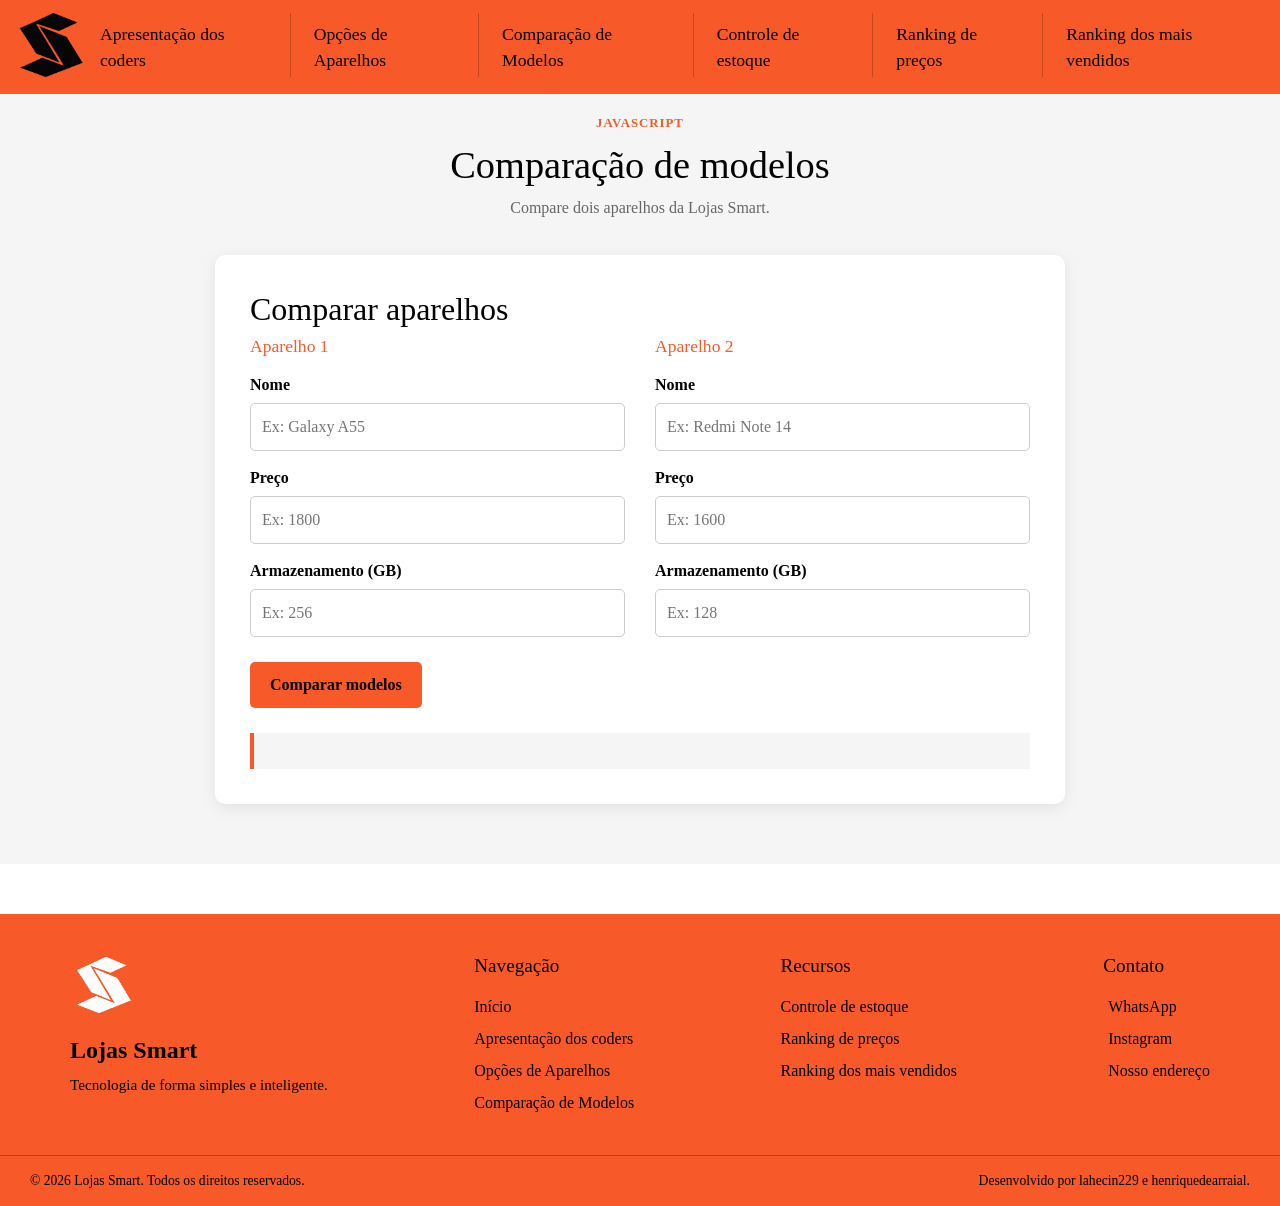
<file: comparacao.html>
<!DOCTYPE html>
<html lang="pt-br">
<head>
    <meta charset="UTF-8">
    <meta name="viewport" content="width=device-width, initial-scale=1.0">
    <title>Comparação - Lojas Smart</title>
    <link rel="stylesheet" href="styles.css">
    <link href="https://cdn.jsdelivr.net/npm/bootstrap@5.3.8/dist/css/bootstrap.min.css" rel="stylesheet">
</head>

<body class="d-flex flex-column min-vh-100">

<nav class="navbar navbar-expand-lg navbar-color fixed-top">
  <div class="container-fluid">
    <a class="navbar-brand p-0 m-0" href="index.html">
        <img id="logosomente" src="/imagens/logoonlyblack.png" alt="Logo">
    </a>
    <button class="navbar-toggler" type="button" data-bs-toggle="collapse" data-bs-target="#navbarSupportedContent" aria-controls="navbarSupportedContent" aria-expanded="false" aria-label="Toggle navigation">
      <span class="navbar-toggler-icon"></span>
    </button>
    <div class="collapse navbar-collapse align-items-center" id="navbarSupportedContent">
      <ul class="navbar-nav me-auto mb-2 mb-lg-0">
        <li class="nav-item ">
          <a class="nav-link navbar-textos" href="devs.html">Apresentação dos coders</a>
        </li>  
        <li class="nav-item">
          <a class="nav-link navbar-textos" href="aparelhos.html">Opções de Aparelhos</a>
        </li>       
        <li class="nav-item">
          <a class="nav-link navbar-textos" href="comparacao.html">Comparação de Modelos</a>
        </li>
        <li class="nav-item">
          <a class="nav-link navbar-textos" href="estoque.html">Controle de estoque</a>
        </li>
        <li class="nav-item">
          <a class="nav-link navbar-textos" href="rankingdeprecos.html">Ranking de preços</a>
        </li>
         <li class="nav-item">
          <a class="nav-link navbar-textos" href="rankingmaisvendidos.html">Ranking dos mais vendidos</a>
        </li>
     </ul>
    </div>
  </div>
</nav>

<main class="pagina-js flex-grow-1">

    <div class="titulo-js">
        <span>JAVASCRIPT</span>
        <h1>Comparação de modelos</h1>
        <p>Compare dois aparelhos da Lojas Smart.</p>
    </div>

    <div class="problema-js">

        <h2>Comparar aparelhos</h2>

        <div class="comparacao-inputs">

            <div>
                <h3>Aparelho 1</h3>

                <label>Nome</label>
                <input type="text" id="nome1" placeholder="Ex: Galaxy A55">

                <label>Preço</label>
                <input type="number" id="preco1" placeholder="Ex: 1800">

                <label>Armazenamento (GB)</label>
                <input type="number" id="armazenamento1" placeholder="Ex: 256">
            </div>

            <div>
                <h3>Aparelho 2</h3>

                <label>Nome</label>
                <input type="text" id="nome2" placeholder="Ex: Redmi Note 14">

                <label>Preço</label>
                <input type="number" id="preco2" placeholder="Ex: 1600">

                <label>Armazenamento (GB)</label>
                <input type="number" id="armazenamento2" placeholder="Ex: 128">
            </div>

        </div>

        <button onclick="compararModelos()">Comparar modelos</button>

        <div id="resultadoComparacao" class="resultado-js"></div>

    </div>

</main>

<footer class="footer">

        <div class="footer-container">

            <div class="footer-logo">
                <img src="/imagens/logoonlywhite.png" alt="Logo Lojas Smart">
                <p>Lojas Smart</p>
                <span>Tecnologia de forma simples e inteligente.</span>
            </div>

            <div class="footer-links">
                <h3>Navegação</h3>

                <a href="index.html">Início</a>
                <a href="devs.html">Apresentação dos coders</a>
                <a href="aparelhos.html">Opções de Aparelhos</a>
                <a href="comparacao.html">Comparação de Modelos</a>
            </div>

            <div class="footer-links">
                <h3>Recursos</h3>

                <a href="estoque.html">Controle de estoque</a>
                <a href="rankingdeprecos.html">Ranking de preços</a>
                <a href="rankingmaisvendidos.html">Ranking dos mais vendidos</a>
            </div>

            <div class="footer-contact">
                <h3>Contato</h3>

                <a href="https://api.whatsapp.com/send/?phone=5589994171821&text&type=phone_number&app_absent=0" target="_blank">
                    <i class="fa-brands fa-whatsapp"></i>
                    WhatsApp
                </a>

                <a href="https://www.instagram.com/lojassmartflo" target="_blank">
                    <i class="fa-brands fa-instagram"></i>
                    Instagram
                </a>

                <a href="https://www.google.com/maps/place/BR-343,+1025+-+Irapu%C3%A3+II,+Floriano+-+PI,+64800-490/data=!4m2!3m1!1s0x7837cded65110ab:0x494843c5d1ee0889" target="_blank">
                    <i class="fa-solid fa-location-dot"></i>
                    Nosso endereço
                </a>
            </div>

        </div>

        <div class="footer-bottom">
            <p>© 2026 Lojas Smart. Todos os direitos reservados.</p>
            <p>Desenvolvido por lahecin229 e henriquedearraial.</p>
        </div>

    </footer>


<script src="script.js"></script>

</body>
</html>
</file>
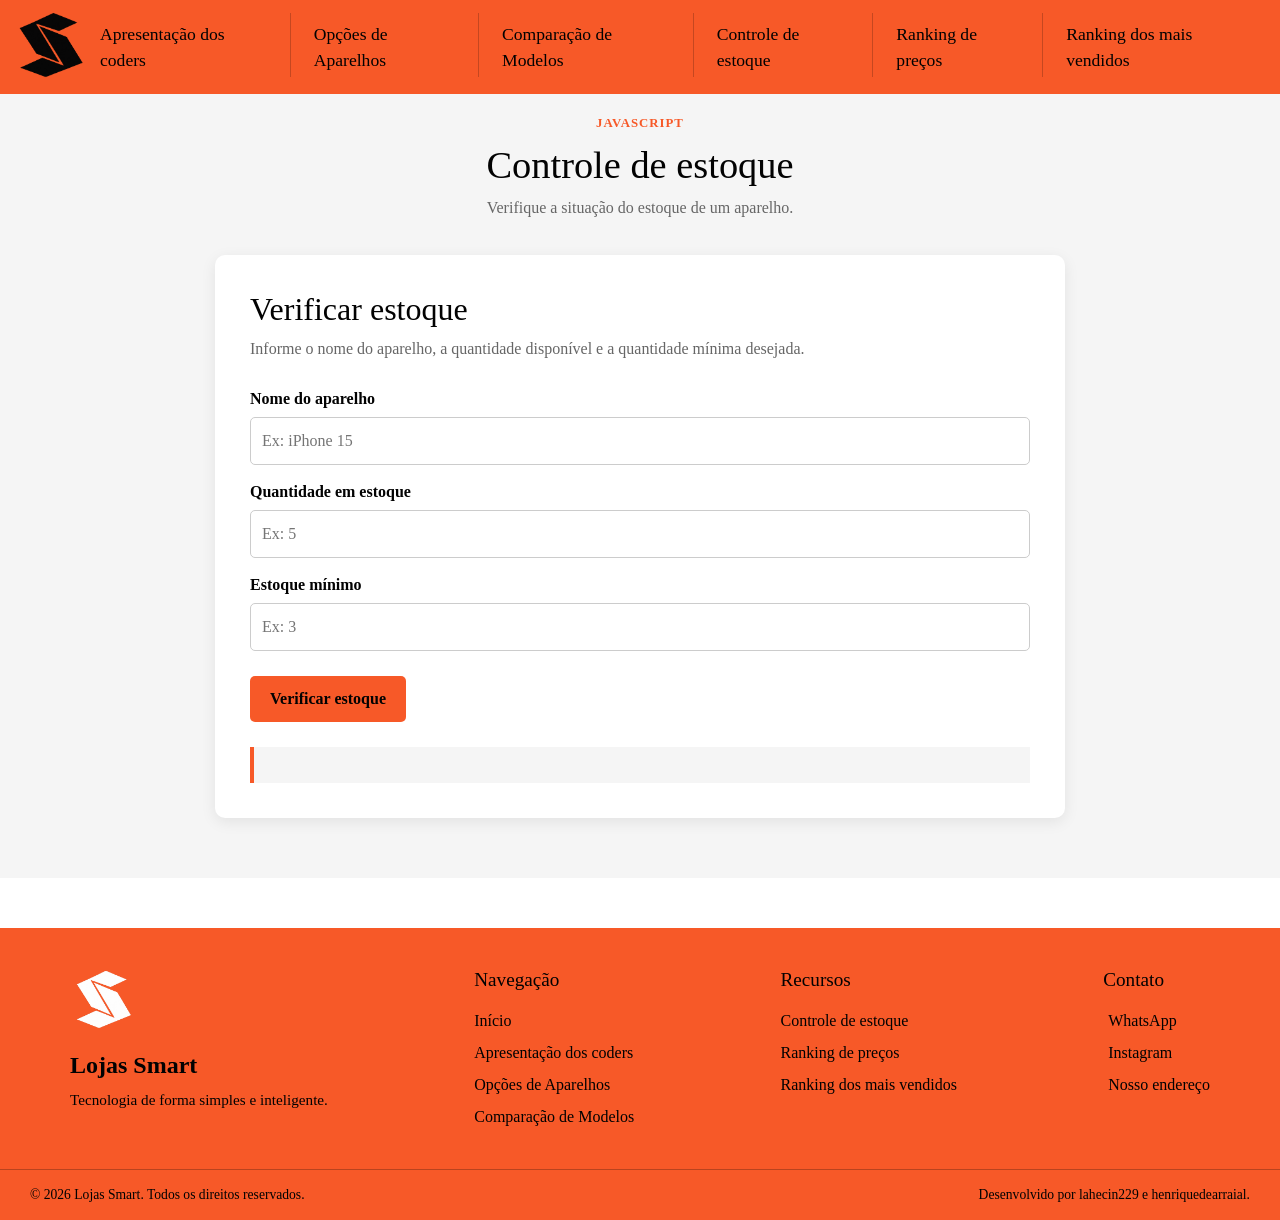
<file: estoque.html>
<!DOCTYPE html>
<html lang="pt-br">
<head>
    <meta charset="UTF-8">
    <meta name="viewport" content="width=device-width, initial-scale=1.0">
    <title>Estoque - Lojas Smart</title>
    <link rel="stylesheet" href="styles.css">
    <link href="https://cdn.jsdelivr.net/npm/bootstrap@5.3.8/dist/css/bootstrap.min.css" rel="stylesheet">
</head>

<body class="d-flex flex-column min-vh-100">

<nav class="navbar navbar-expand-lg navbar-color fixed-top">
  <div class="container-fluid">
    <a class="navbar-brand p-0 m-0" href="index.html">
        <img id="logosomente" src="/imagens/logoonlyblack.png" alt="Logo">
    </a>
    <button class="navbar-toggler" type="button" data-bs-toggle="collapse" data-bs-target="#navbarSupportedContent" aria-controls="navbarSupportedContent" aria-expanded="false" aria-label="Toggle navigation">
      <span class="navbar-toggler-icon"></span>
    </button>
    <div class="collapse navbar-collapse align-items-center" id="navbarSupportedContent">
      <ul class="navbar-nav me-auto mb-2 mb-lg-0">
        <li class="nav-item ">
          <a class="nav-link navbar-textos" href="devs.html">Apresentação dos coders</a>
        </li>  
        <li class="nav-item">
          <a class="nav-link navbar-textos" href="aparelhos.html">Opções de Aparelhos</a>
        </li>       
        <li class="nav-item">
          <a class="nav-link navbar-textos" href="comparacao.html">Comparação de Modelos</a>
        </li>
        <li class="nav-item">
          <a class="nav-link navbar-textos" href="estoque.html">Controle de estoque</a>
        </li>
        <li class="nav-item">
          <a class="nav-link navbar-textos" href="rankingdeprecos.html">Ranking de preços</a>
        </li>
         <li class="nav-item">
          <a class="nav-link navbar-textos" href="rankingmaisvendidos.html">Ranking dos mais vendidos</a>
        </li>
     </ul>
    </div>
  </div>
</nav>

<main class="pagina-js flex-grow-1">

    <div class="titulo-js">
        <span>JAVASCRIPT</span>
        <h1>Controle de estoque</h1>
        <p>Verifique a situação do estoque de um aparelho.</p>
    </div>

    <div class="problema-js">

        <h2>Verificar estoque</h2>

        <p>
            Informe o nome do aparelho, a quantidade disponível
            e a quantidade mínima desejada.
        </p>

        <label>Nome do aparelho</label>
        <input type="text" id="produtoEstoque" placeholder="Ex: iPhone 15">

        <label>Quantidade em estoque</label>
        <input type="number" id="quantidadeEstoque" placeholder="Ex: 5">

        <label>Estoque mínimo</label>
        <input type="number" id="estoqueMinimo" placeholder="Ex: 3">

        <button onclick="verificarEstoque()">Verificar estoque</button>

        <div id="resultadoEstoque" class="resultado-js"></div>

    </div>

</main>

<footer class="footer">

        <div class="footer-container">

            <div class="footer-logo">
                <img src="/imagens/logoonlywhite.png" alt="Logo Lojas Smart">
                <p>Lojas Smart</p>
                <span>Tecnologia de forma simples e inteligente.</span>
            </div>

            <div class="footer-links">
                <h3>Navegação</h3>

                <a href="index.html">Início</a>
                <a href="devs.html">Apresentação dos coders</a>
                <a href="aparelhos.html">Opções de Aparelhos</a>
                <a href="comparacao.html">Comparação de Modelos</a>
            </div>

            <div class="footer-links">
                <h3>Recursos</h3>

                <a href="estoque.html">Controle de estoque</a>
                <a href="rankingdeprecos.html">Ranking de preços</a>
                <a href="rankingmaisvendidos.html">Ranking dos mais vendidos</a>
            </div>

            <div class="footer-contact">
                <h3>Contato</h3>

                <a href="https://api.whatsapp.com/send/?phone=5589994171821&text&type=phone_number&app_absent=0" target="_blank">
                    <i class="fa-brands fa-whatsapp"></i>
                    WhatsApp
                </a>

                <a href="https://www.instagram.com/lojassmartflo" target="_blank">
                    <i class="fa-brands fa-instagram"></i>
                    Instagram
                </a>

                <a href="https://www.google.com/maps/place/BR-343,+1025+-+Irapu%C3%A3+II,+Floriano+-+PI,+64800-490/data=!4m2!3m1!1s0x7837cded65110ab:0x494843c5d1ee0889" target="_blank">
                    <i class="fa-solid fa-location-dot"></i>
                    Nosso endereço
                </a>
            </div>

        </div>

        <div class="footer-bottom">
            <p>© 2026 Lojas Smart. Todos os direitos reservados.</p>
            <p>Desenvolvido por lahecin229 e henriquedearraial.</p>
        </div>

    </footer>


<script src="script.js"></script>

</body>
</html>
</file>
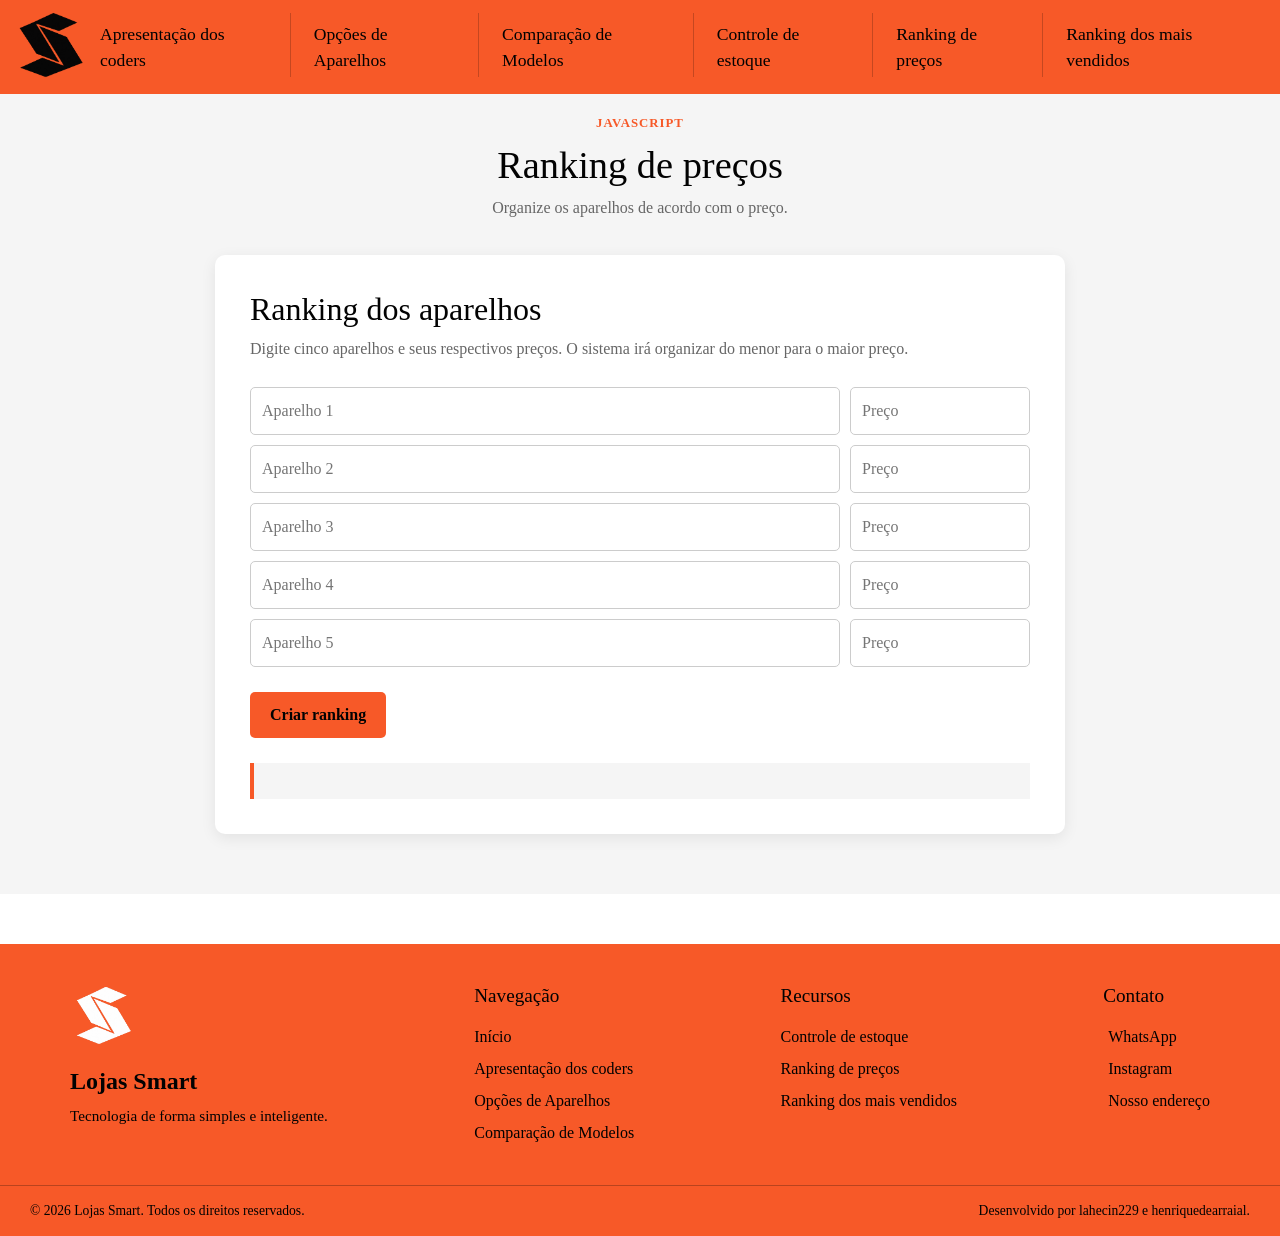
<file: rankingdeprecos.html>
<!DOCTYPE html>
<html lang="pt-br">
<head>
    <meta charset="UTF-8">
    <meta name="viewport" content="width=device-width, initial-scale=1.0">
    <title>Ranking de preços - Lojas Smart</title>
    <link rel="stylesheet" href="styles.css">
    <link href="https://cdn.jsdelivr.net/npm/bootstrap@5.3.8/dist/css/bootstrap.min.css" rel="stylesheet">
</head>

<body class="d-flex flex-column min-vh-100">

<nav class="navbar navbar-expand-lg navbar-color fixed-top">
  <div class="container-fluid">
    <a class="navbar-brand p-0 m-0" href="index.html">
        <img id="logosomente" src="/imagens/logoonlyblack.png" alt="Logo">
    </a>
    <button class="navbar-toggler" type="button" data-bs-toggle="collapse" data-bs-target="#navbarSupportedContent" aria-controls="navbarSupportedContent" aria-expanded="false" aria-label="Toggle navigation">
      <span class="navbar-toggler-icon"></span>
    </button>
    <div class="collapse navbar-collapse align-items-center" id="navbarSupportedContent">
      <ul class="navbar-nav me-auto mb-2 mb-lg-0">
        <li class="nav-item ">
          <a class="nav-link navbar-textos" href="devs.html">Apresentação dos coders</a>
        </li>  
        <li class="nav-item">
          <a class="nav-link navbar-textos" href="aparelhos.html">Opções de Aparelhos</a>
        </li>       
        <li class="nav-item">
          <a class="nav-link navbar-textos" href="comparacao.html">Comparação de Modelos</a>
        </li>
        <li class="nav-item">
          <a class="nav-link navbar-textos" href="estoque.html">Controle de estoque</a>
        </li>
        <li class="nav-item">
          <a class="nav-link navbar-textos" href="rankingdeprecos.html">Ranking de preços</a>
        </li>
         <li class="nav-item">
          <a class="nav-link navbar-textos" href="rankingmaisvendidos.html">Ranking dos mais vendidos</a>
        </li>
     </ul>
    </div>
  </div>
</nav>
<main class="pagina-js flex-grow-1">

    <div class="titulo-js">
        <span>JAVASCRIPT</span>
        <h1>Ranking de preços</h1>
        <p>Organize os aparelhos de acordo com o preço.</p>
    </div>

    <div class="problema-js">

        <h2>Ranking dos aparelhos</h2>

        <p>
            Digite cinco aparelhos e seus respectivos preços.
            O sistema irá organizar do menor para o maior preço.
        </p>

        <div class="ranking-inputs">

            <div>
                <input type="text" id="produto1" placeholder="Aparelho 1">
                <input type="number" id="valor1" placeholder="Preço">
            </div>

            <div>
                <input type="text" id="produto2" placeholder="Aparelho 2">
                <input type="number" id="valor2" placeholder="Preço">
            </div>

            <div>
                <input type="text" id="produto3" placeholder="Aparelho 3">
                <input type="number" id="valor3" placeholder="Preço">
            </div>

            <div>
                <input type="text" id="produto4" placeholder="Aparelho 4">
                <input type="number" id="valor4" placeholder="Preço">
            </div>

            <div>
                <input type="text" id="produto5" placeholder="Aparelho 5">
                <input type="number" id="valor5" placeholder="Preço">
            </div>

        </div>

        <button onclick="criarRanking()">Criar ranking</button>

        <div id="resultadoRanking" class="resultado-js"></div>

    </div>

</main>

<footer class="footer">

        <div class="footer-container">

            <div class="footer-logo">
                <img src="/imagens/logoonlywhite.png" alt="Logo Lojas Smart">
                <p>Lojas Smart</p>
                <span>Tecnologia de forma simples e inteligente.</span>
            </div>

            <div class="footer-links">
                <h3>Navegação</h3>

                <a href="index.html">Início</a>
                <a href="devs.html">Apresentação dos coders</a>
                <a href="aparelhos.html">Opções de Aparelhos</a>
                <a href="comparacao.html">Comparação de Modelos</a>
            </div>

            <div class="footer-links">
                <h3>Recursos</h3>

                <a href="estoque.html">Controle de estoque</a>
                <a href="rankingdeprecos.html">Ranking de preços</a>
                <a href="rankingmaisvendidos.html">Ranking dos mais vendidos</a>
            </div>

            <div class="footer-contact">
                <h3>Contato</h3>

                <a href="https://api.whatsapp.com/send/?phone=5589994171821&text&type=phone_number&app_absent=0" target="_blank">
                    <i class="fa-brands fa-whatsapp"></i>
                    WhatsApp
                </a>

                <a href="https://www.instagram.com/lojassmartflo" target="_blank">
                    <i class="fa-brands fa-instagram"></i>
                    Instagram
                </a>

                <a href="https://www.google.com/maps/place/BR-343,+1025+-+Irapu%C3%A3+II,+Floriano+-+PI,+64800-490/data=!4m2!3m1!1s0x7837cded65110ab:0x494843c5d1ee0889" target="_blank">
                    <i class="fa-solid fa-location-dot"></i>
                    Nosso endereço
                </a>
            </div>

        </div>

        <div class="footer-bottom">
            <p>© 2026 Lojas Smart. Todos os direitos reservados.</p>
            <p>Desenvolvido por lahecin229 e henriquedearraial.</p>
        </div>

    </footer>



<script src="script.js"></script>

</body>
</html>
</file>
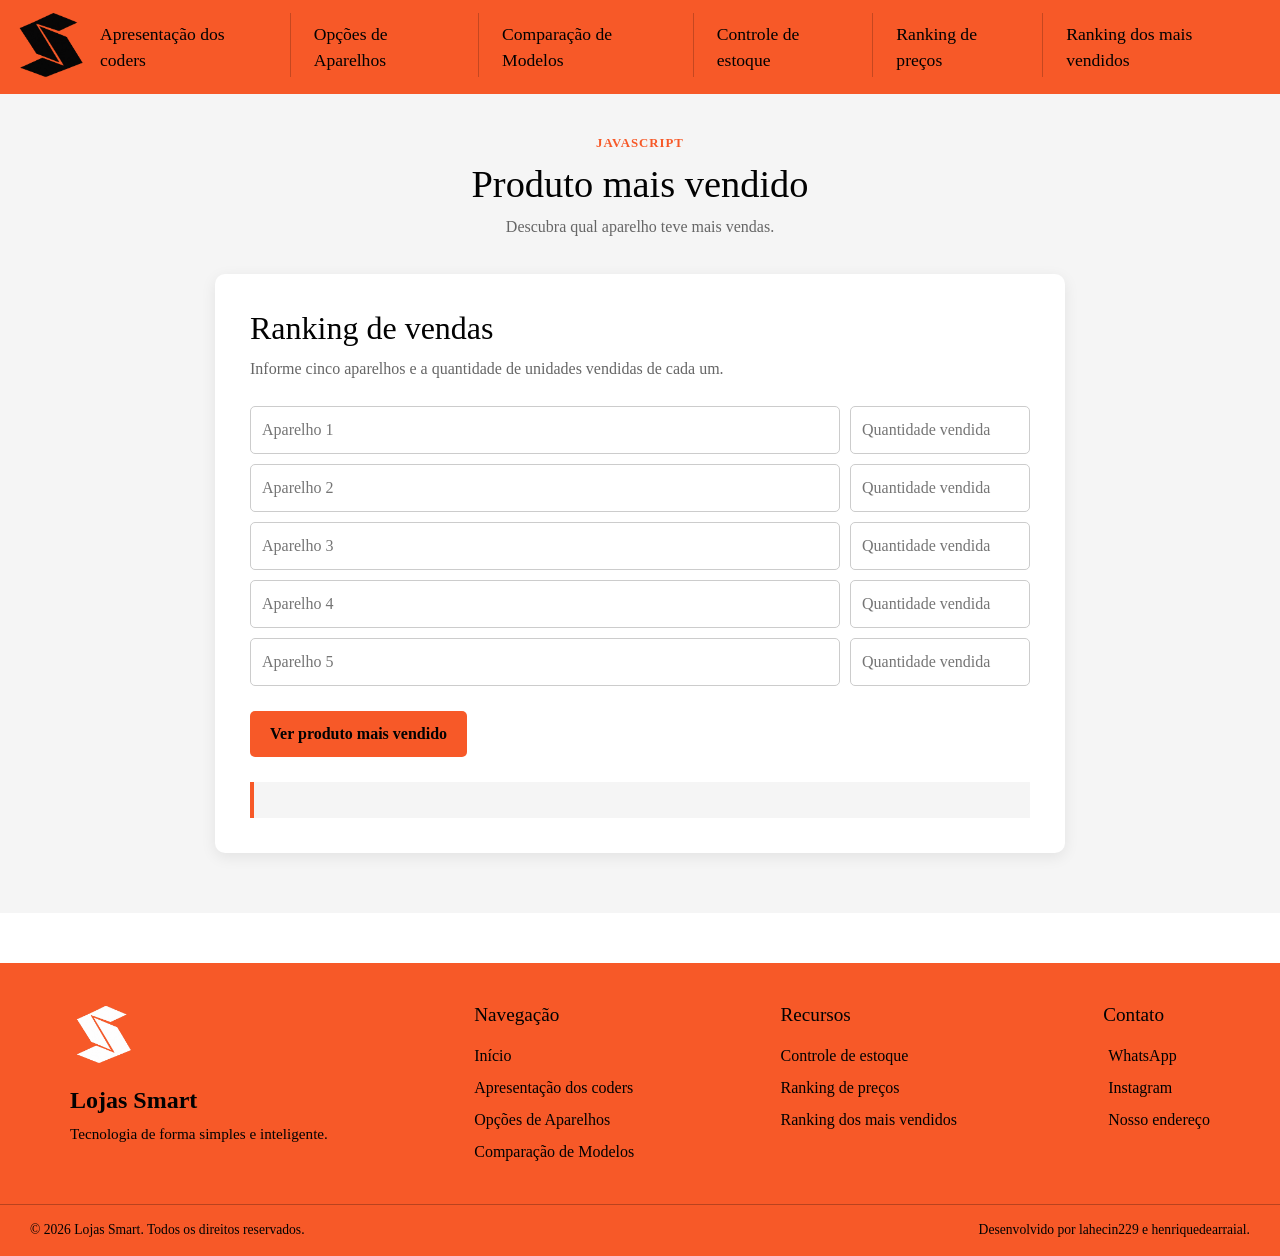
<file: rankingmaisvendidos.html>
```html
<!DOCTYPE html>
<html lang="pt-br">
<head>
    <meta charset="UTF-8">
    <meta name="viewport" content="width=device-width, initial-scale=1.0">
    <title>Mais vendido - Lojas Smart</title>
    <link rel="stylesheet" href="styles.css">
    <link href="https://cdn.jsdelivr.net/npm/bootstrap@5.3.8/dist/css/bootstrap.min.css" rel="stylesheet">
</head>

<body class="d-flex flex-column min-vh-100">

<nav class="navbar navbar-expand-lg navbar-color fixed-top">
  <div class="container-fluid">
    <a class="navbar-brand p-0 m-0" href="index.html">
        <img id="logosomente" src="/imagens/logoonlyblack.png" alt="Logo">
    </a>
    <button class="navbar-toggler" type="button" data-bs-toggle="collapse" data-bs-target="#navbarSupportedContent" aria-controls="navbarSupportedContent" aria-expanded="false" aria-label="Toggle navigation">
      <span class="navbar-toggler-icon"></span>
    </button>
    <div class="collapse navbar-collapse align-items-center" id="navbarSupportedContent">
      <ul class="navbar-nav me-auto mb-2 mb-lg-0">
        <li class="nav-item ">
          <a class="nav-link navbar-textos" href="devs.html">Apresentação dos coders</a>
        </li>  
        <li class="nav-item">
          <a class="nav-link navbar-textos" href="aparelhos.html">Opções de Aparelhos</a>
        </li>       
        <li class="nav-item">
          <a class="nav-link navbar-textos" href="comparacao.html">Comparação de Modelos</a>
        </li>
        <li class="nav-item">
          <a class="nav-link navbar-textos" href="estoque.html">Controle de estoque</a>
        </li>
        <li class="nav-item">
          <a class="nav-link navbar-textos" href="rankingdeprecos.html">Ranking de preços</a>
        </li>
         <li class="nav-item">
          <a class="nav-link navbar-textos" href="rankingmaisvendidos.html">Ranking dos mais vendidos</a>
        </li>
     </ul>
    </div>
  </div>
</nav>

<main class="pagina-js flex-grow-1">

    <div class="titulo-js">
        <span>JAVASCRIPT</span>
        <h1>Produto mais vendido</h1>
        <p>Descubra qual aparelho teve mais vendas.</p>
    </div>

    <div class="problema-js">

        <h2>Ranking de vendas</h2>

        <p>
            Informe cinco aparelhos e a quantidade de unidades vendidas
            de cada um.
        </p>

        <div class="ranking-inputs">

            <div>
                <input type="text" id="vendidoProduto1" placeholder="Aparelho 1">
                <input type="number" id="vendas1" placeholder="Quantidade vendida">
            </div>

            <div>
                <input type="text" id="vendidoProduto2" placeholder="Aparelho 2">
                <input type="number" id="vendas2" placeholder="Quantidade vendida">
            </div>

            <div>
                <input type="text" id="vendidoProduto3" placeholder="Aparelho 3">
                <input type="number" id="vendas3" placeholder="Quantidade vendida">
            </div>

            <div>
                <input type="text" id="vendidoProduto4" placeholder="Aparelho 4">
                <input type="number" id="vendas4" placeholder="Quantidade vendida">
            </div>

            <div>
                <input type="text" id="vendidoProduto5" placeholder="Aparelho 5">
                <input type="number" id="vendas5" placeholder="Quantidade vendida">
            </div>

        </div>

        <button onclick="produtoMaisVendido()">Ver produto mais vendido</button>

        <div id="resultadoVendas" class="resultado-js"></div>

    </div>

</main>
<footer class="footer">

        <div class="footer-container">

            <div class="footer-logo">
                <img src="/imagens/logoonlywhite.png" alt="Logo Lojas Smart">
                <p>Lojas Smart</p>
                <span>Tecnologia de forma simples e inteligente.</span>
            </div>

            <div class="footer-links">
                <h3>Navegação</h3>

                <a href="index.html">Início</a>
                <a href="devs.html">Apresentação dos coders</a>
                <a href="aparelhos.html">Opções de Aparelhos</a>
                <a href="comparacao.html">Comparação de Modelos</a>
            </div>

            <div class="footer-links">
                <h3>Recursos</h3>

                <a href="estoque.html">Controle de estoque</a>
                <a href="rankingdeprecos.html">Ranking de preços</a>
                <a href="rankingmaisvendidos.html">Ranking dos mais vendidos</a>
            </div>

            <div class="footer-contact">
                <h3>Contato</h3>

                <a href="https://api.whatsapp.com/send/?phone=5589994171821&text&type=phone_number&app_absent=0" target="_blank">
                    <i class="fa-brands fa-whatsapp"></i>
                    WhatsApp
                </a>

                <a href="https://www.instagram.com/lojassmartflo" target="_blank">
                    <i class="fa-brands fa-instagram"></i>
                    Instagram
                </a>

                <a href="https://www.google.com/maps/place/BR-343,+1025+-+Irapu%C3%A3+II,+Floriano+-+PI,+64800-490/data=!4m2!3m1!1s0x7837cded65110ab:0x494843c5d1ee0889" target="_blank">
                    <i class="fa-solid fa-location-dot"></i>
                    Nosso endereço
                </a>
            </div>

        </div>

        <div class="footer-bottom">
            <p>© 2026 Lojas Smart. Todos os direitos reservados.</p>
            <p>Desenvolvido por lahecin229 e henriquedearraial.</p>
        </div>

    </footer>


<script src="script.js"></script>

</body>
</html>
</file>
<file: styles.css>
html,
body {
    margin: 0;
    padding: 0;
    min-height: 100%;
}

body {
    min-height: 100vh;
}

main {
    flex: 1;
}
main {
    padding-top: 70px;
}

.inicio-loja {
    min-height: 550px;
    display: flex;
    align-items: center;
    justify-content: space-between;
    gap: 50px;
    padding: 70px 8%;
    background-color: #FFFFFF;
}

.inicio-texto {
    width: 50%;
}

.inicio-texto span,
.sobre-texto span,
.titulo-celulares span,
.local-texto span {
    color: #F75928;
    font-size: 0.8rem;
    font-weight: bold;
    letter-spacing: 1px;
}

.inicio-texto h1 {
    font-size: 3rem;
    color: #020202;
    margin: 10px 0 20px;
}

.inicio-texto p {
    color: #555;
    font-size: 1.05rem;
    line-height: 1.7;
    max-width: 550px;
}

.botao-inicio {
    display: inline-block;
    margin-top: 15px;
    padding: 12px 22px;
    background-color: #F75928;
    color: #020202;
    text-decoration: none;
    border-radius: 6px;
    font-weight: bold;
    transition: 0.2s;
}

.botao-inicio:hover {
    background-color: #020202;
    color: #FFFFFF;
}

.inicio-imagem {
    width: 48%;
    height: 380px;
    overflow: hidden;
    border-radius: 12px;
}

.inicio-imagem img {
    width: 100%;
    height: 100%;
    object-fit: cover;
    display: block;
}


.sobre-loja {
    display: flex;
    align-items: center;
    gap: 60px;
    padding: 80px 8%;
    background-color: #F5F5F5;
}

.sobre-imagem {
    width: 50%;
    height: 350px;
    overflow: hidden;
    border-radius: 10px;
}

.sobre-imagem img {
    width: 100%;
    height: 100%;
    object-fit: cover;
}

.sobre-texto {
    width: 50%;
}

.sobre-texto h2 {
    font-size: 2.2rem;
    color: #020202;
    margin: 8px 0 20px;
}

.sobre-texto p {
    color: #555;
    line-height: 1.7;
}


.celulares {
    padding: 80px 8%;
    background-color: #FFFFFF;
}

.titulo-celulares {
    text-align: center;
    margin-bottom: 40px;
}

.titulo-celulares h2 {
    font-size: 2.2rem;
    color: #020202;
    margin: 8px 0;
}

.titulo-celulares p {
    color: #666;
}

.celulares-grid {
    max-width: 1100px;
    margin: 0 auto;
    display: grid;
    grid-template-columns: repeat(3, 1fr);
    gap: 25px;
}

.celular-card {
    background-color: #F5F5F5;
    border-radius: 10px;
    overflow: hidden;
    padding-bottom: 20px;
    transition: 0.2s;
}

.celular-card:hover {
    transform: translateY(-5px);
}

.celular-imagem {
    width: 100%;
    height: 280px;
    background-color: #FFFFFF;
    overflow: hidden;
}

.celular-imagem img {
    width: 100%;
    height: 100%;
    object-fit: contain;
    display: block;
}

.celular-card h3 {
    margin: 18px 20px 5px;
    color: #020202;
}

.celular-card p {
    margin: 0 20px;
    color: #666;
    font-size: 0.9rem;
}


.local-loja {
    display: flex;
    align-items: center;
    gap: 60px;
    padding: 80px 8%;
    background-color: #F5F5F5;
}

.local-texto {
    width: 50%;
}

.local-texto h2 {
    font-size: 2.2rem;
    color: #020202;
    margin: 8px 0 20px;
}

.local-texto p {
    color: #555;
    line-height: 1.7;
    max-width: 500px;
}

.local-imagem {
    width: 50%;
    height: 350px;
    overflow: hidden;
    border-radius: 10px;
}

.local-imagem img {
    width: 100%;
    height: 100%;
    object-fit: cover;
}


@media (max-width: 768px) {

    .inicio-loja,
    .sobre-loja,
    .local-loja {
        flex-direction: column;
        padding: 60px 25px;
        gap: 30px;
    }

    .inicio-texto,
    .sobre-texto,
    .local-texto {
        width: 100%;
    }

    .inicio-texto h1 {
        font-size: 2.2rem;
    }

    .inicio-imagem,
    .sobre-imagem,
    .local-imagem {
        width: 100%;
        height: 280px;
    }

    .celulares {
        padding: 60px 25px;
    }

    .celulares-grid {
        grid-template-columns: 1fr;
    }

}

.footer {
    background-color: #F75928;
    color: #020202;
    font-family: "Roboto Slab", serif;
    width: 100%;
    margin: 0;
}

.navbar-brand {
    margin-right: 10px;
}
.navbar-color {
    background-color: #F75928;
}
.navbar-nav {
    margin: 0 auto;
}
#logosomente {
    width: 5rem;
    height: auto;
    display: block;
}
body {
    margin: 0;
    padding: 0;
}
.navbar .nav-link {
    color: #020202;
    font-size: 1.10rem;
    font-family: "Roboto Slab", serif;
}
.navbar .nav-link:hover {
    color: #FFFFFF;
}
nav.navbar {
    width: 100%;
}
.navbar-nav .nav-item:not(:last-child) .nav-link {
    border-right: 1px solid rgba(0, 0, 0, 0.2);
    padding-right: 15px;
    margin-right: 15px;
    height: 4rem;       
}
.footer {
    background-color: #F75928;
    color: #020202;
    font-family: "Roboto Slab", serif;
    margin-top: 50px;
}

.footer-container {
    max-width: 1200px;
    margin: 0 auto;
    padding: 40px 30px;
    display: flex;
    justify-content: space-between;
    gap: 50px;
}

.footer-logo {
    max-width: 300px;
}

.footer-logo img {
    width: 70px;
    height: auto;
    display: block;
    margin-bottom: 10px;
}

.footer-logo p {
    font-size: 1.5rem;
    font-weight: bold;
    margin: 0 0 5px 0;
}

.footer-logo span {
    font-size: 0.95rem;
}

.footer-links,
.footer-contact {
    display: flex;
    flex-direction: column;
    gap: 8px;
}

.footer-links h3,
.footer-contact h3 {
    font-size: 1.2rem;
    margin-bottom: 10px;
}

.footer-links a,
.footer-contact a {
    color: #020202;
    text-decoration: none;
    transition: 0.2s;
}

.footer-links a:hover,
.footer-contact a:hover {
    color: #FFFFFF;
    transform: translateX(4px);
}
.footer-contact i {
    width: 20px;
    margin-right: 5px;
}
.footer-bottom {
    border-top: 1px solid rgba(0, 0, 0, 0.25);
    padding: 15px 30px;
    display: flex;
    justify-content: space-between;
    align-items: center;
    font-size: 0.85rem;
}
.footer-bottom p {
    margin: 0;
}
@media (max-width: 768px) {
    .footer-container {
        flex-direction: column;
        gap: 30px;
        padding: 35px 25px;
    }
    .footer-bottom {
        flex-direction: column;
        gap: 8px;
        text-align: center;
    }

}
.apresentacao-coders {
    width: 100%;
    padding: 120px 30px 80px;
    font-family: "Roboto Slab", serif;
    background-color: #ffffff;
}

.titulo-coders {
    text-align: center;
    margin-bottom: 45px;
}

.titulo-coders span {
    color: #F75928;
    font-size: 0.85rem;
    font-weight: bold;
    letter-spacing: 2px;
}

.titulo-coders h1 {
    color: #020202;
    font-size: 2.8rem;
    margin: 8px 0;
    font-weight: 700;
}

.titulo-coders p {
    color: #555;
    margin: 0;
}
.card-coders {
    max-width: 900px;
    margin: 0 auto;
    display: flex;
    background-color: #F75928;
    border-radius: 20px;
    overflow: hidden;
    box-shadow: 0 12px 30px rgba(0, 0, 0, 0.15);
}

.imagem-coders {
    width: 50%;
    min-height: 390px;
    overflow: hidden;
}

.imagem-coders img {
    width: 100%;
    height: 100%;
    object-fit: cover;
    display: block;
    transition: transform 0.5s ease;
}

.imagem-coders:hover img {
    transform: scale(1.03);
}

.info-coders {
    width: 40%;

    padding: 50px 40px;

    display: flex;
    flex-direction: column;
    justify-content: center;
}

.titulo-equipe {
    margin-bottom: 40px;
}

.titulo-equipe span {
    font-size: 0.8rem;
    font-weight: bold;
    letter-spacing: 2px;

    color: rgba(0, 0, 0, 0.55);
}

.titulo-equipe h2 {
    margin: 5px 0 0;

    font-size: 2rem;
    color: #020202;
}

.coder {
    display: flex;
    align-items: center;

    gap: 20px;
}

.numero-coder {
    font-size: 0.9rem;
    font-weight: bold;

    color: rgba(0, 0, 0, 0.45);
}

.coder h3 {
    margin: 0;

    font-size: 1.8rem;
    font-weight: 700;

    color: #020202;
}

.coder p {
    margin: 4px 0 0;

    color: rgba(0, 0, 0, 0.6);

    font-size: 0.9rem;
}

.linha-coder {
    width: 100%;
    height: 1px;

    background-color: rgba(0, 0, 0, 0.25);

    margin: 30px 0;
}

@media (max-width: 768px) {

    .apresentacao-coders {
        padding: 100px 20px 50px;
    }

    .titulo-coders h1 {
        font-size: 2rem;
    }

    .card-coders {
        flex-direction: column;
    }

    .imagem-coders {
        width: 100%;
        height: 350px;
        min-height: 0;
    }

    .info-coders {
        width: 100%;
        padding: 35px 30px;
    }

    .coder h3 {
        font-size: 1.5rem;
    }

}
.pagina-js {
    padding: 110px 25px 60px;
    background-color: #F5F5F5;
    font-family: "Roboto Slab", serif;
}

.titulo-js {
    text-align: center;
    margin-bottom: 35px;
}

.titulo-js span {
    color: #F75928;
    font-size: 0.8rem;
    font-weight: bold;
    letter-spacing: 1px;
}

.titulo-js h1 {
    color: #020202;
    font-size: 2.4rem;
    margin: 8px 0;
}

.titulo-js p {
    color: #666;
}

.problema-js {
    max-width: 850px;
    margin: 0 auto;
    padding: 35px;
    background-color: #FFFFFF;
    border-radius: 10px;
    box-shadow: 0 4px 15px rgba(0, 0, 0, 0.08);
}

.problema-js h2 {
    color: #020202;
    margin-top: 0;
}

.problema-js > p {
    color: #666;
    line-height: 1.6;
    margin-bottom: 25px;
}

.problema-js label {
    display: block;
    margin-top: 15px;
    margin-bottom: 6px;
    color: #020202;
    font-weight: bold;
}

.problema-js input {
    width: 100%;
    padding: 11px;
    border: 1px solid #ccc;
    border-radius: 5px;
    outline: none;
}

.problema-js input:focus {
    border-color: #F75928;
}

.problema-js button {
    margin-top: 25px;
    padding: 11px 20px;
    background-color: #F75928;
    color: #020202;
    border: none;
    border-radius: 5px;
    font-weight: bold;
    cursor: pointer;
}

.problema-js button:hover {
    background-color: #020202;
    color: #FFFFFF;
}

.resultado-js {
    margin-top: 25px;
    padding: 18px;
    background-color: #F5F5F5;
    border-left: 4px solid #F75928;
    color: #020202;
    line-height: 1.8;
}

.comparacao-inputs {
    display: grid;
    grid-template-columns: 1fr 1fr;
    gap: 30px;
}

.comparacao-inputs h3 {
    color: #F75928;
    font-size: 1.1rem;
}

.ranking-inputs {
    display: flex;
    flex-direction: column;
    gap: 10px;
}

.ranking-inputs div {
    display: grid;
    grid-template-columns: 1fr 180px;
    gap: 10px;
}

.ranking-inputs input {
    width: 100%;
}

@media (max-width: 768px) {

    .pagina-js {
        padding: 100px 20px 40px;
    }

    .titulo-js h1 {
        font-size: 2rem;
    }

    .problema-js {
        padding: 25px;
    }

    .comparacao-inputs {
        grid-template-columns: 1fr;
    }

    .ranking-inputs div {
        grid-template-columns: 1fr;
    }

}
</file>
